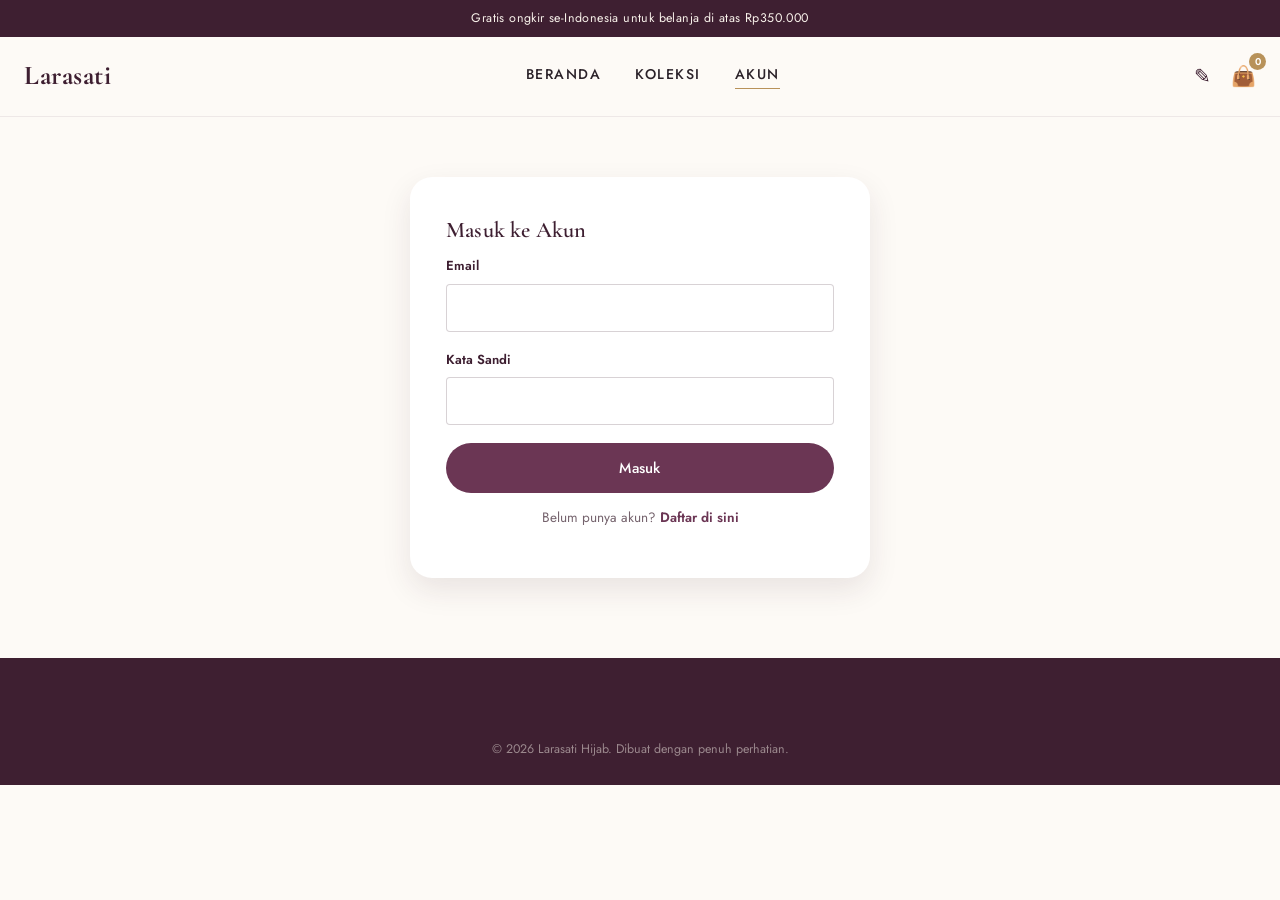
<file: account.html>
<!DOCTYPE html>
<html lang="id">
<head>
<meta charset="UTF-8">
<meta name="viewport" content="width=device-width, initial-scale=1.0">
<title>Akun — Larasati</title>
<link rel="preconnect" href="https://fonts.googleapis.com">
<link href="https://fonts.googleapis.com/css2?family=Cormorant+Garamond:wght@500;600;700&family=Jost:wght@400;500;600;700&display=swap" rel="stylesheet">
<link rel="stylesheet" href="css/style.css">
</head>
<body>

<div class="announce-bar" data-announcement></div>

<header class="site-header">
  <div class="row">
    <a href="index.html" class="brand" data-brand-name>Larasati</a>
    <nav class="main-nav">
      <a href="index.html">Beranda</a>
      <a href="shop.html">Koleksi</a>
      <a href="account.html" class="active">Akun</a>
    </nav>
    <div class="header-icons">
      <a href="account.html" class="icon-link">&#9998;&#65039;</a>
      <a href="cart.html" class="icon-link"><span>&#128092;</span><span class="cart-badge" data-cart-count>0</span></a>
    </div>
  </div>
</header>

<section style="padding-top:60px">
  <div class="container" id="account-wrap"></div>
</section>

<footer class="site-footer">
  <div class="container footer-bottom" style="margin-top:0;border-top:none">&copy; 2026 Larasati Hijab. Dibuat dengan penuh perhatian.</div>
</footer>

<script src="js/app.js"></script>
<script>
  function statusTagClass(status) {
    return { "Diproses": "tag-processing", "Dikirim": "tag-shipped", "Selesai": "tag-done", "Dibatalkan": "tag-cancel" }[status] || "tag-processing";
  }

  function renderLoggedIn(user) {
    const orders = Store.getOrders().filter(o => o.userId === user.id);
    qs("#account-wrap").innerHTML = `
      <div class="section-head" style="text-align:left;margin:0 0 30px;max-width:none">
        <h2>Halo, ${user.name}</h2>
        <p>${user.email} · Bergabung ${new Date(user.joined).toLocaleDateString("id-ID")}</p>
      </div>
      <div class="panel">
        <div class="panel-head"><h3>Riwayat Pesanan</h3><button class="btn btn-ghost btn-sm" id="logout-btn">Keluar</button></div>
        ${orders.length ? `
          <table>
            <thead><tr><th>No. Pesanan</th><th>Tanggal</th><th>Item</th><th>Total</th><th>Status</th></tr></thead>
            <tbody>
              ${orders.map(o => `
                <tr>
                  <td>${o.id}</td>
                  <td>${new Date(o.date).toLocaleDateString("id-ID")}</td>
                  <td>${o.items.reduce((s, i) => s + i.qty, 0)} item</td>
                  <td>${formatIDR(o.total + (o.shipping||0))}</td>
                  <td><span class="tag ${statusTagClass(o.status)}">${o.status}</span></td>
                </tr>`).join("")}
            </tbody>
          </table>
        ` : `<div class="empty-state"><div class="emoji">📦</div><p>Belum ada pesanan.</p><a href="shop.html" class="btn btn-primary">Mulai Belanja</a></div>`}
      </div>`;
    qs("#logout-btn").onclick = () => { Store.logoutUser(); render(); };
  }

  function renderAuthForms() {
    qs("#account-wrap").innerHTML = `
      <div class="form-card" id="login-card">
        <h3>Masuk ke Akun</h3>
        <form id="login-form">
          <div class="field"><label>Email</label><input required type="email" id="l-email"></div>
          <div class="field"><label>Kata Sandi</label><input required type="password" id="l-pass"></div>
          <p id="login-error" style="color:var(--danger);font-size:.82rem;display:none"></p>
          <button class="btn btn-primary btn-block">Masuk</button>
        </form>
        <p class="form-note">Belum punya akun? <a href="#" id="show-register" style="color:var(--plum-700);font-weight:600">Daftar di sini</a></p>
      </div>
      <div class="form-card" id="register-card" style="display:none">
        <h3>Buat Akun Baru</h3>
        <form id="register-form">
          <div class="field"><label>Nama Lengkap</label><input required id="r-name"></div>
          <div class="field"><label>Email</label><input required type="email" id="r-email"></div>
          <div class="field"><label>Kata Sandi</label><input required type="password" id="r-pass" minlength="4"></div>
          <p id="register-error" style="color:var(--danger);font-size:.82rem;display:none"></p>
          <button class="btn btn-primary btn-block">Daftar</button>
        </form>
        <p class="form-note">Sudah punya akun? <a href="#" id="show-login" style="color:var(--plum-700);font-weight:600">Masuk di sini</a></p>
      </div>`;

    qs("#show-register").onclick = (e) => { e.preventDefault(); qs("#login-card").style.display = "none"; qs("#register-card").style.display = "block"; };
    qs("#show-login").onclick = (e) => { e.preventDefault(); qs("#register-card").style.display = "none"; qs("#login-card").style.display = "block"; };

    qs("#login-form").onsubmit = (e) => {
      e.preventDefault();
      const res = Store.loginUser(qs("#l-email").value, qs("#l-pass").value);
      if (!res.ok) { qs("#login-error").textContent = res.msg; qs("#login-error").style.display = "block"; return; }
      render();
    };
    qs("#register-form").onsubmit = (e) => {
      e.preventDefault();
      const res = Store.registerUser(qs("#r-name").value, qs("#r-email").value, qs("#r-pass").value);
      if (!res.ok) { qs("#register-error").textContent = res.msg; qs("#register-error").style.display = "block"; return; }
      Store.loginUser(qs("#r-email").value, qs("#r-pass").value);
      render();
    };
  }

  function render() {
    const user = Store.currentUser();
    if (user) renderLoggedIn(user); else renderAuthForms();
  }
  document.addEventListener("DOMContentLoaded", render);
</script>
</body>
</html>
</file>
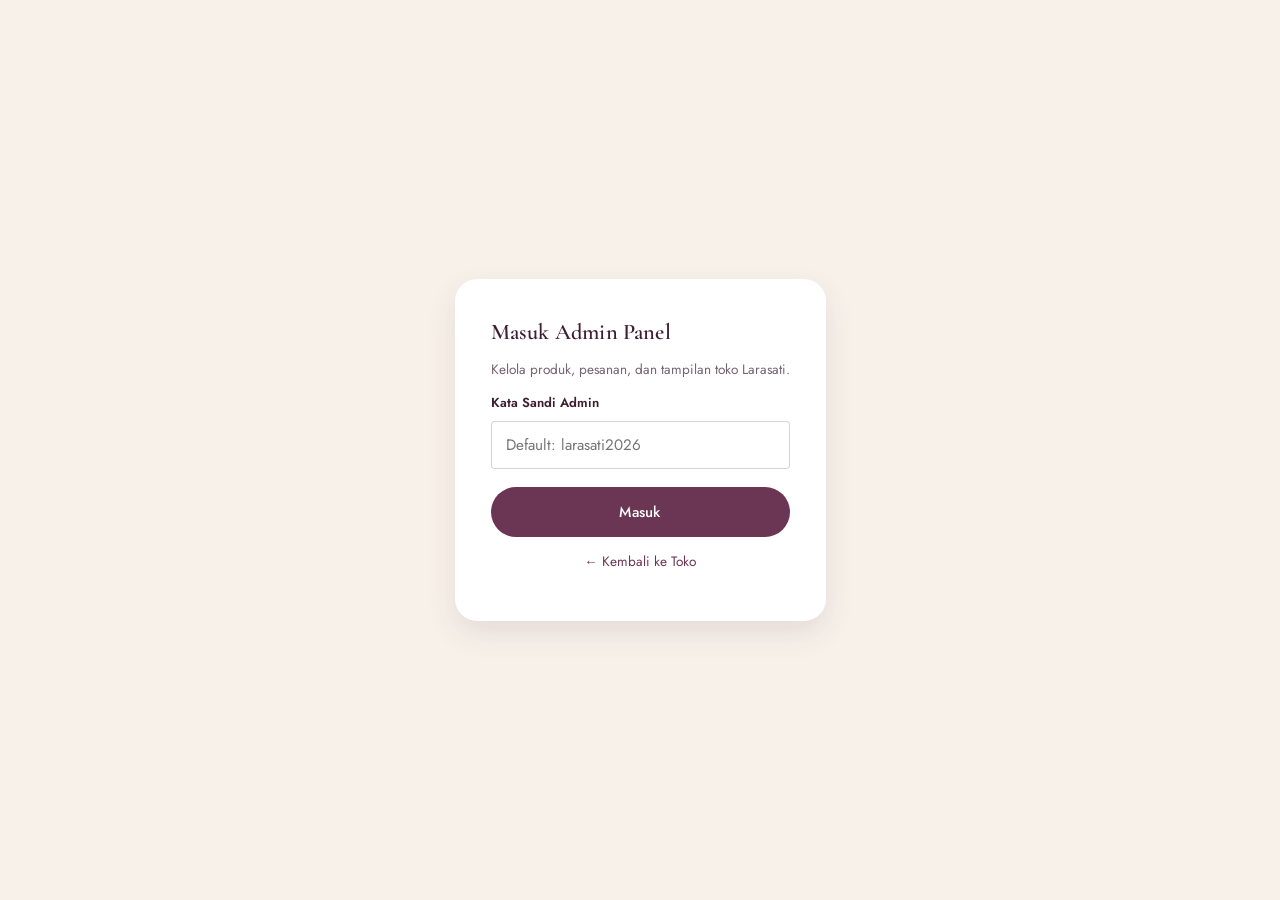
<file: admin.html>
<!DOCTYPE html>
<html lang="id">
<head>
<meta charset="UTF-8">
<meta name="viewport" content="width=device-width, initial-scale=1.0">
<title>Admin Panel — Larasati</title>
<link rel="preconnect" href="https://fonts.googleapis.com">
<link href="https://fonts.googleapis.com/css2?family=Cormorant+Garamond:wght@500;600;700&family=Jost:wght@400;500;600;700&display=swap" rel="stylesheet">
<link rel="stylesheet" href="css/style.css">
</head>
<body>

<!-- LOGIN GATE -->
<div class="admin-login-wrap" id="admin-login-wrap">
  <div class="form-card">
    <h3>Masuk Admin Panel</h3>
    <p style="font-size:.85rem">Kelola produk, pesanan, dan tampilan toko Larasati.</p>
    <form id="admin-login-form">
      <div class="field"><label>Kata Sandi Admin</label><input required type="password" id="admin-pass" placeholder="Default: larasati2026"></div>
      <p id="admin-login-error" style="color:var(--danger);font-size:.82rem;display:none">Kata sandi salah.</p>
      <button class="btn btn-primary btn-block">Masuk</button>
    </form>
    <p class="form-note"><a href="index.html" style="color:var(--plum-700)">&larr; Kembali ke Toko</a></p>
  </div>
</div>

<!-- ADMIN SHELL -->
<div class="admin-shell" id="admin-shell" style="display:none">
  <aside class="admin-sidebar">
    <div class="brand" data-brand-name>Larasati</div>
    <a href="#" data-view="dashboard" class="nav-item active">📊 Dashboard</a>
    <a href="#" data-view="products" class="nav-item">🧕 Produk</a>
    <a href="#" data-view="orders" class="nav-item">📦 Pesanan</a>
    <a href="#" data-view="customers" class="nav-item">👥 Pelanggan</a>
    <a href="#" data-view="settings" class="nav-item">🎨 Tampilan Toko</a>
    <a href="index.html" class="nav-item">🏠 Lihat Toko</a>
    <a href="#" class="logout-link" id="admin-logout">🚪 Keluar</a>
  </aside>

  <main class="admin-main">

    <!-- DASHBOARD -->
    <div class="admin-view" id="view-dashboard">
      <div class="admin-topbar"><h1>Dashboard</h1></div>
      <div class="stat-grid">
        <div class="stat-card"><div class="label">Total Produk</div><div class="value" id="stat-products">0</div></div>
        <div class="stat-card"><div class="label">Total Pesanan</div><div class="value" id="stat-orders">0</div></div>
        <div class="stat-card"><div class="label">Pendapatan</div><div class="value" id="stat-revenue" style="font-size:1.4rem">Rp0</div></div>
        <div class="stat-card"><div class="label">Pelanggan Terdaftar</div><div class="value" id="stat-customers">0</div></div>
      </div>
      <div class="panel">
        <div class="panel-head"><h3>Pesanan Terbaru</h3></div>
        <table><thead><tr><th>No. Pesanan</th><th>Pelanggan</th><th>Total</th><th>Status</th></tr></thead>
        <tbody id="recent-orders-body"></tbody></table>
      </div>
    </div>

    <!-- PRODUCTS -->
    <div class="admin-view" id="view-products" style="display:none">
      <div class="admin-topbar"><h1>Produk</h1><button class="btn btn-primary" id="btn-add-product">+ Tambah Produk</button></div>
      <div class="panel">
        <table><thead><tr><th>Foto</th><th>Nama</th><th>Kategori</th><th>Harga</th><th>Stok</th><th>Aksi</th></tr></thead>
        <tbody id="products-body"></tbody></table>
      </div>
    </div>

    <!-- ORDERS -->
    <div class="admin-view" id="view-orders" style="display:none">
      <div class="admin-topbar"><h1>Pesanan</h1></div>
      <div class="panel">
        <table><thead><tr><th>No. Pesanan</th><th>Tanggal</th><th>Pelanggan</th><th>Total</th><th>Status</th></tr></thead>
        <tbody id="orders-body"></tbody></table>
      </div>
    </div>

    <!-- CUSTOMERS -->
    <div class="admin-view" id="view-customers" style="display:none">
      <div class="admin-topbar"><h1>Pelanggan</h1></div>
      <div class="panel">
        <table><thead><tr><th>Nama</th><th>Email</th><th>Bergabung</th><th>Jumlah Pesanan</th></tr></thead>
        <tbody id="customers-body"></tbody></table>
      </div>
    </div>

    <!-- SETTINGS -->
    <div class="admin-view" id="view-settings" style="display:none">
      <div class="admin-topbar"><h1>Tampilan Toko</h1></div>
      <form id="settings-form">
        <div class="panel">
          <h3>Identitas Brand</h3>
          <div class="field-row">
            <div class="field"><label>Nama Brand</label><input id="s-brand"></div>
            <div class="field"><label>Teks Pengumuman (bar atas)</label><input id="s-announcement"></div>
          </div>
        </div>
        <div class="panel">
          <h3>Hero (Beranda)</h3>
          <div class="field"><label>Judul Hero</label><input id="s-heroTitle"></div>
          <div class="field"><label>Subjudul Hero</label><textarea id="s-heroSubtitle" rows="2"></textarea></div>
          <div class="field-row">
            <div class="field"><label>Teks Tombol</label><input id="s-heroButtonText"></div>
            <div class="field"><label>URL Gambar Hero</label><input id="s-heroImage"></div>
          </div>
          <img id="hero-preview" class="upload-preview" style="aspect-ratio:16/7">
        </div>
        <div class="panel">
          <h3>Bagian Tentang Kami</h3>
          <div class="field"><label>Judul</label><input id="s-aboutTitle"></div>
          <div class="field"><label>Teks</label><textarea id="s-aboutText" rows="3"></textarea></div>
        </div>
        <div class="panel">
          <h3>Keamanan</h3>
          <div class="field"><label>Ganti Kata Sandi Admin</label><input id="s-adminPassword"></div>
        </div>
        <button class="btn btn-primary">Simpan Perubahan</button>
      </form>
    </div>

  </main>
</div>

<!-- PRODUCT MODAL -->
<div class="modal-backdrop" id="product-modal">
  <div class="modal-box">
    <div class="panel-head">
      <h3 id="modal-title">Tambah Produk</h3>
      <button class="close-x" id="modal-close">&times;</button>
    </div>
    <form id="product-form">
      <input type="hidden" id="p-id">
      <label class="file-input-label">Pilih Foto Produk<input type="file" id="p-image-file" accept="image/*"></label>
      <img id="p-image-preview" class="upload-preview">
      <div class="field"><label>Nama Produk</label><input required id="p-name"></div>
      <div class="field-row">
        <div class="field"><label>Kategori</label><input required id="p-category" placeholder="Hijab, Gamis, Outer..."></div>
        <div class="field"><label>Harga (Rp)</label><input required type="number" id="p-price" min="0"></div>
      </div>
      <div class="field"><label>Stok</label><input required type="number" id="p-stock" min="0"></div>
      <div class="field"><label>Deskripsi</label><textarea id="p-desc" rows="3"></textarea></div>
      <button class="btn btn-primary btn-block">Simpan Produk</button>
    </form>
  </div>
</div>

<script src="js/app.js"></script>
<script>
  /* ---------------- auth gate ---------------- */
  function checkAuth() {
    if (Store.isAdmin()) {
      qs("#admin-login-wrap").style.display = "none";
      qs("#admin-shell").style.display = "flex";
      initAdmin();
    } else {
      qs("#admin-login-wrap").style.display = "flex";
      qs("#admin-shell").style.display = "none";
    }
  }
  qs("#admin-login-form").addEventListener("submit", (e) => {
    e.preventDefault();
    if (Store.loginAdmin(qs("#admin-pass").value)) checkAuth();
    else qs("#admin-login-error").style.display = "block";
  });
  qs("#admin-logout").addEventListener("click", (e) => { e.preventDefault(); Store.logoutAdmin(); checkAuth(); });

  /* ---------------- navigation ---------------- */
  function switchView(view) {
    qsa(".admin-view").forEach(v => v.style.display = "none");
    qs("#view-" + view).style.display = "block";
    qsa(".nav-item[data-view]").forEach(a => a.classList.toggle("active", a.dataset.view === view));
    if (view === "dashboard") renderDashboard();
    if (view === "products") renderProducts();
    if (view === "orders") renderOrders();
    if (view === "customers") renderCustomers();
    if (view === "settings") renderSettings();
  }
  qsa(".nav-item[data-view]").forEach(a => a.addEventListener("click", (e) => { e.preventDefault(); switchView(a.dataset.view); }));

  function initAdmin() { switchView("dashboard"); }

  /* ---------------- dashboard ---------------- */
  function statusTagClass(status) {
    return { "Diproses": "tag-processing", "Dikirim": "tag-shipped", "Selesai": "tag-done", "Dibatalkan": "tag-cancel" }[status] || "tag-processing";
  }
  function renderDashboard() {
    const products = Store.getProducts(), orders = Store.getOrders(), users = Store.getUsers();
    qs("#stat-products").textContent = products.length;
    qs("#stat-orders").textContent = orders.length;
    qs("#stat-revenue").textContent = formatIDR(orders.reduce((s, o) => s + o.total + (o.shipping || 0), 0));
    qs("#stat-customers").textContent = users.length;
    qs("#recent-orders-body").innerHTML = orders.slice(0, 5).map(o => `
      <tr><td>${o.id}</td><td>${o.customerName || "—"}</td><td>${formatIDR(o.total + (o.shipping||0))}</td>
      <td><span class="tag ${statusTagClass(o.status)}">${o.status}</span></td></tr>`).join("")
      || `<tr><td colspan="4" style="text-align:center;color:var(--charcoal-500)">Belum ada pesanan.</td></tr>`;
  }

  /* ---------------- products CRUD ---------------- */
  function renderProducts() {
    qs("#products-body").innerHTML = Store.getProducts().map(p => `
      <tr>
        <td><img class="thumb" src="${p.image}" alt=""></td>
        <td>${p.name}</td>
        <td>${p.category}</td>
        <td>${formatIDR(p.price)}</td>
        <td>${p.stock}</td>
        <td class="table-actions">
          <button onclick="openProductModal('${p.id}')" title="Edit">✏️</button>
          <button class="del" onclick="removeProduct('${p.id}')" title="Hapus">🗑️</button>
        </td>
      </tr>`).join("") || `<tr><td colspan="6" style="text-align:center;color:var(--charcoal-500)">Belum ada produk.</td></tr>`;
  }
  function removeProduct(id) {
    if (confirm("Hapus produk ini?")) { Store.deleteProduct(id); renderProducts(); renderDashboard(); }
  }
  let currentImageData = "";
  function openProductModal(id) {
    const p = id ? Store.getProduct(id) : null;
    qs("#modal-title").textContent = p ? "Edit Produk" : "Tambah Produk";
    qs("#p-id").value = p ? p.id : "";
    qs("#p-name").value = p ? p.name : "";
    qs("#p-category").value = p ? p.category : "";
    qs("#p-price").value = p ? p.price : "";
    qs("#p-stock").value = p ? p.stock : "";
    qs("#p-desc").value = p ? p.desc : "";
    currentImageData = p ? p.image : "";
    qs("#p-image-preview").src = currentImageData || "https://images.unsplash.com/photo-1611162458324-aeeb2f3c5c8f?q=80&w=400&auto=format&fit=crop";
    qs("#product-modal").classList.add("open");
  }
  qs("#btn-add-product").addEventListener("click", () => openProductModal(null));
  qs("#modal-close").addEventListener("click", () => qs("#product-modal").classList.remove("open"));
  qs("#product-modal").addEventListener("click", (e) => { if (e.target.id === "product-modal") qs("#product-modal").classList.remove("open"); });

  qs("#p-image-file").addEventListener("change", (e) => {
    const file = e.target.files[0];
    if (!file) return;
    const reader = new FileReader();
    reader.onload = () => { currentImageData = reader.result; qs("#p-image-preview").src = currentImageData; };
    reader.readAsDataURL(file);
  });

  qs("#product-form").addEventListener("submit", (e) => {
    e.preventDefault();
    const id = qs("#p-id").value || "p" + Date.now();
    Store.upsertProduct({
      id,
      name: qs("#p-name").value,
      category: qs("#p-category").value,
      price: Number(qs("#p-price").value),
      stock: Number(qs("#p-stock").value),
      desc: qs("#p-desc").value,
      image: currentImageData || "https://images.unsplash.com/photo-1611162458324-aeeb2f3c5c8f?q=80&w=400&auto=format&fit=crop",
    });
    qs("#product-modal").classList.remove("open");
    renderProducts(); renderDashboard();
  });

  /* ---------------- orders ---------------- */
  function renderOrders() {
    qs("#orders-body").innerHTML = Store.getOrders().map(o => `
      <tr>
        <td>${o.id}</td>
        <td>${new Date(o.date).toLocaleDateString("id-ID")}</td>
        <td>${o.customerName || "—"}</td>
        <td>${formatIDR(o.total + (o.shipping||0))}</td>
        <td>
          <select onchange="changeOrderStatus('${o.id}', this.value)">
            ${["Diproses","Dikirim","Selesai","Dibatalkan"].map(s => `<option ${s===o.status?"selected":""}>${s}</option>`).join("")}
          </select>
        </td>
      </tr>`).join("") || `<tr><td colspan="5" style="text-align:center;color:var(--charcoal-500)">Belum ada pesanan.</td></tr>`;
  }
  function changeOrderStatus(id, status) { Store.updateOrderStatus(id, status); renderDashboard(); }

  /* ---------------- customers ---------------- */
  function renderCustomers() {
    const orders = Store.getOrders();
    qs("#customers-body").innerHTML = Store.getUsers().map(u => `
      <tr><td>${u.name}</td><td>${u.email}</td><td>${new Date(u.joined).toLocaleDateString("id-ID")}</td>
      <td>${orders.filter(o => o.userId === u.id).length}</td></tr>`).join("")
      || `<tr><td colspan="4" style="text-align:center;color:var(--charcoal-500)">Belum ada pelanggan terdaftar.</td></tr>`;
  }

  /* ---------------- settings ---------------- */
  function renderSettings() {
    const s = Store.getSettings();
    qs("#s-brand").value = s.brand;
    qs("#s-announcement").value = s.announcement;
    qs("#s-heroTitle").value = s.heroTitle;
    qs("#s-heroSubtitle").value = s.heroSubtitle;
    qs("#s-heroButtonText").value = s.heroButtonText;
    qs("#s-heroImage").value = s.heroImage;
    qs("#hero-preview").src = s.heroImage;
    qs("#s-aboutTitle").value = s.aboutTitle;
    qs("#s-aboutText").value = s.aboutText;
    qs("#s-adminPassword").value = s.adminPassword;
  }
  qs("#s-heroImage").addEventListener("input", (e) => qs("#hero-preview").src = e.target.value);
  qs("#settings-form").addEventListener("submit", (e) => {
    e.preventDefault();
    Store.saveSettings({
      brand: qs("#s-brand").value,
      announcement: qs("#s-announcement").value,
      heroTitle: qs("#s-heroTitle").value,
      heroSubtitle: qs("#s-heroSubtitle").value,
      heroButtonText: qs("#s-heroButtonText").value,
      heroImage: qs("#s-heroImage").value,
      aboutTitle: qs("#s-aboutTitle").value,
      aboutText: qs("#s-aboutText").value,
      adminPassword: qs("#s-adminPassword").value,
    });
    applyBrandChrome();
    alert("Perubahan tampilan toko berhasil disimpan.");
  });

  document.addEventListener("DOMContentLoaded", checkAuth);
</script>
</body>
</html>
</file>
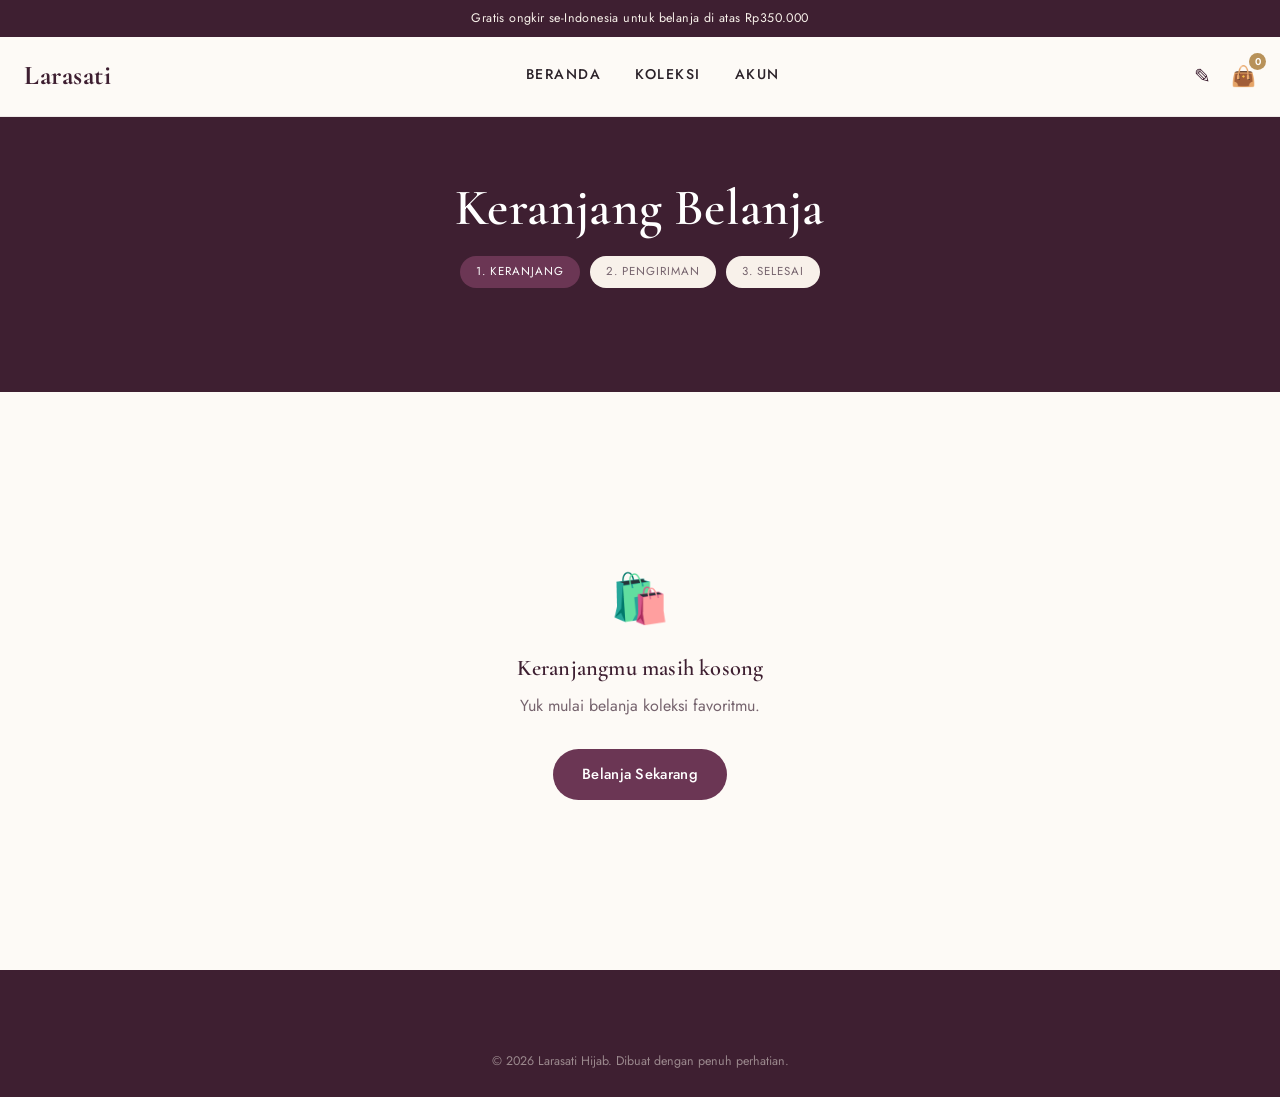
<file: cart.html>
<!DOCTYPE html>
<html lang="id">
<head>
<meta charset="UTF-8">
<meta name="viewport" content="width=device-width, initial-scale=1.0">
<title>Keranjang — Larasati</title>
<link rel="preconnect" href="https://fonts.googleapis.com">
<link href="https://fonts.googleapis.com/css2?family=Cormorant+Garamond:wght@500;600;700&family=Jost:wght@400;500;600;700&display=swap" rel="stylesheet">
<link rel="stylesheet" href="css/style.css">
</head>
<body>

<div class="announce-bar" data-announcement></div>

<header class="site-header">
  <div class="row">
    <a href="index.html" class="brand" data-brand-name>Larasati</a>
    <nav class="main-nav">
      <a href="index.html">Beranda</a>
      <a href="shop.html">Koleksi</a>
      <a href="account.html">Akun</a>
    </nav>
    <div class="header-icons">
      <a href="account.html" class="icon-link">&#9998;&#65039;</a>
      <a href="cart.html" class="icon-link"><span>&#128092;</span><span class="cart-badge" data-cart-count>0</span></a>
    </div>
  </div>
</header>

<div class="page-hero">
  <h1 id="page-title">Keranjang Belanja</h1>
  <div class="step-track" style="margin-top:18px">
    <span id="step1" class="active">1. Keranjang</span>
    <span id="step2">2. Pengiriman</span>
    <span id="step3">3. Selesai</span>
  </div>
</div>

<section>
  <div class="container">

    <!-- STEP 1: CART -->
    <div id="view-cart">
      <div class="cart-layout">
        <div>
          <div id="cart-lines"></div>
        </div>
        <div class="summary-card">
          <h3>Ringkasan Pesanan</h3>
          <div class="summary-row"><span>Subtotal</span><span id="sum-subtotal">Rp0</span></div>
          <div class="summary-row"><span>Ongkos Kirim</span><span id="sum-ship">Rp0</span></div>
          <div class="summary-row total"><span>Total</span><span id="sum-total">Rp0</span></div>
          <button class="btn btn-primary btn-block" id="to-checkout" style="margin-top:10px">Lanjut ke Pengiriman</button>
          <a href="shop.html" class="btn btn-ghost btn-block" style="margin-top:10px">Lanjut Belanja</a>
        </div>
      </div>
      <div class="empty-state" id="cart-empty" style="display:none">
        <div class="emoji">🛍️</div>
        <h3>Keranjangmu masih kosong</h3>
        <p>Yuk mulai belanja koleksi favoritmu.</p>
        <a href="shop.html" class="btn btn-primary" style="margin-top:14px">Belanja Sekarang</a>
      </div>
    </div>

    <!-- STEP 2: CHECKOUT FORM -->
    <div id="view-checkout" style="display:none">
      <div class="cart-layout">
        <form class="form-card" style="margin:0" id="checkout-form">
          <h3>Data Pengiriman</h3>
          <div class="field"><label>Nama Penerima</label><input required id="c-name" placeholder="Nama lengkap"></div>
          <div class="field"><label>Nomor WhatsApp</label><input required id="c-phone" placeholder="08xxxxxxxxxx"></div>
          <div class="field"><label>Alamat Lengkap</label><textarea required id="c-address" rows="3" placeholder="Jalan, nomor rumah, RT/RW"></textarea></div>
          <div class="field-row">
            <div class="field"><label>Kota</label><input required id="c-city" placeholder="Kota"></div>
            <div class="field"><label>Kode Pos</label><input required id="c-zip" placeholder="40123"></div>
          </div>
          <div class="field">
            <label>Metode Pembayaran</label>
            <select id="c-payment">
              <option>Transfer Bank</option>
              <option>QRIS</option>
              <option>COD (Bayar di Tempat)</option>
            </select>
          </div>
          <button class="btn btn-primary btn-block" type="submit">Buat Pesanan</button>
        </form>
        <div class="summary-card">
          <h3>Ringkasan Pesanan</h3>
          <div id="checkout-summary-lines" style="font-size:.86rem;margin-bottom:12px"></div>
          <div class="summary-row total"><span>Total</span><span id="checkout-total">Rp0</span></div>
        </div>
      </div>
    </div>

    <!-- STEP 3: CONFIRMATION -->
    <div id="view-done" style="display:none">
      <div class="empty-state">
        <div class="emoji">🎉</div>
        <h3>Pesanan Berhasil Dibuat!</h3>
        <p id="order-id-text"></p>
        <p>Terima kasih sudah berbelanja di Larasati. Kami akan menghubungimu via WhatsApp untuk konfirmasi.</p>
        <a href="account.html" class="btn btn-primary" style="margin-top:10px">Lihat Riwayat Pesanan</a>
        <a href="shop.html" class="btn btn-ghost" style="margin-top:10px">Belanja Lagi</a>
      </div>
    </div>

  </div>
</section>

<footer class="site-footer">
  <div class="container footer-bottom" style="margin-top:0;border-top:none">&copy; 2026 Larasati Hijab. Dibuat dengan penuh perhatian.</div>
</footer>

<script src="js/app.js"></script>
<script>
  const SHIP_COST = 20000;

  function renderCart() {
    const cart = Store.getCart();
    const products = Store.getProducts();
    const lines = cart.map(l => ({ ...l, product: products.find(p => p.id === l.productId) })).filter(l => l.product);

    qs("#cart-lines").parentElement.parentElement.style.display = lines.length ? "grid" : "none";
    qs("#cart-empty").style.display = lines.length ? "none" : "block";

    qs("#cart-lines").innerHTML = lines.map(l => `
      <div class="cart-line">
        <img src="${l.product.image}" alt="${l.product.name}">
        <div class="cart-line-info">
          <strong>${l.product.name}</strong>
          <div style="font-size:.85rem;color:var(--charcoal-500)">${formatIDR(l.product.price)}</div>
          <div style="display:flex;align-items:center;gap:16px;margin-top:8px">
            <div class="qty-control">
              <button onclick="Store.updateCartQty('${l.productId}', ${l.qty - 1}); renderCart();">−</button>
              <span>${l.qty}</span>
              <button onclick="Store.updateCartQty('${l.productId}', ${l.qty + 1}); renderCart();">+</button>
            </div>
            <span class="remove-link" onclick="Store.removeFromCart('${l.productId}'); renderCart();">Hapus</span>
          </div>
        </div>
        <strong>${formatIDR(l.product.price * l.qty)}</strong>
      </div>`).join("");

    const subtotal = Store.cartTotal();
    const ship = lines.length ? SHIP_COST : 0;
    qs("#sum-subtotal").textContent = formatIDR(subtotal);
    qs("#sum-ship").textContent = formatIDR(ship);
    qs("#sum-total").textContent = formatIDR(subtotal + ship);
  }

  qs("#to-checkout").addEventListener("click", () => {
    if (!Store.getCart().length) return;
    qs("#view-cart").style.display = "none";
    qs("#view-checkout").style.display = "block";
    qs("#step1").classList.remove("active"); qs("#step2").classList.add("active");
    qs("#page-title").textContent = "Detail Pengiriman";

    const products = Store.getProducts();
    const lines = Store.getCart().map(l => ({ ...l, product: products.find(p => p.id === l.productId) }));
    qs("#checkout-summary-lines").innerHTML = lines.map(l =>
      `<div class="summary-row"><span>${l.product.name} x${l.qty}</span><span>${formatIDR(l.product.price * l.qty)}</span></div>`
    ).join("") + `<div class="summary-row"><span>Ongkos Kirim</span><span>${formatIDR(SHIP_COST)}</span></div>`;
    qs("#checkout-total").textContent = formatIDR(Store.cartTotal() + SHIP_COST);
  });

  qs("#checkout-form").addEventListener("submit", (e) => {
    e.preventDefault();
    const user = Store.currentUser();
    const order = Store.placeOrder({
      customerName: qs("#c-name").value,
      phone: qs("#c-phone").value,
      address: qs("#c-address").value,
      city: qs("#c-city").value,
      zip: qs("#c-zip").value,
      payment: qs("#c-payment").value,
      shipping: SHIP_COST,
      userId: user ? user.id : null,
    });
    qs("#view-checkout").style.display = "none";
    qs("#view-done").style.display = "block";
    qs("#step2").classList.remove("active"); qs("#step3").classList.add("active");
    qs("#page-title").textContent = "Pesanan Selesai";
    qs("#order-id-text").innerHTML = `Nomor pesanan kamu: <strong>${order.id}</strong>`;
    updateCartBadge();
  });

  document.addEventListener("DOMContentLoaded", renderCart);
</script>
</body>
</html>
</file>
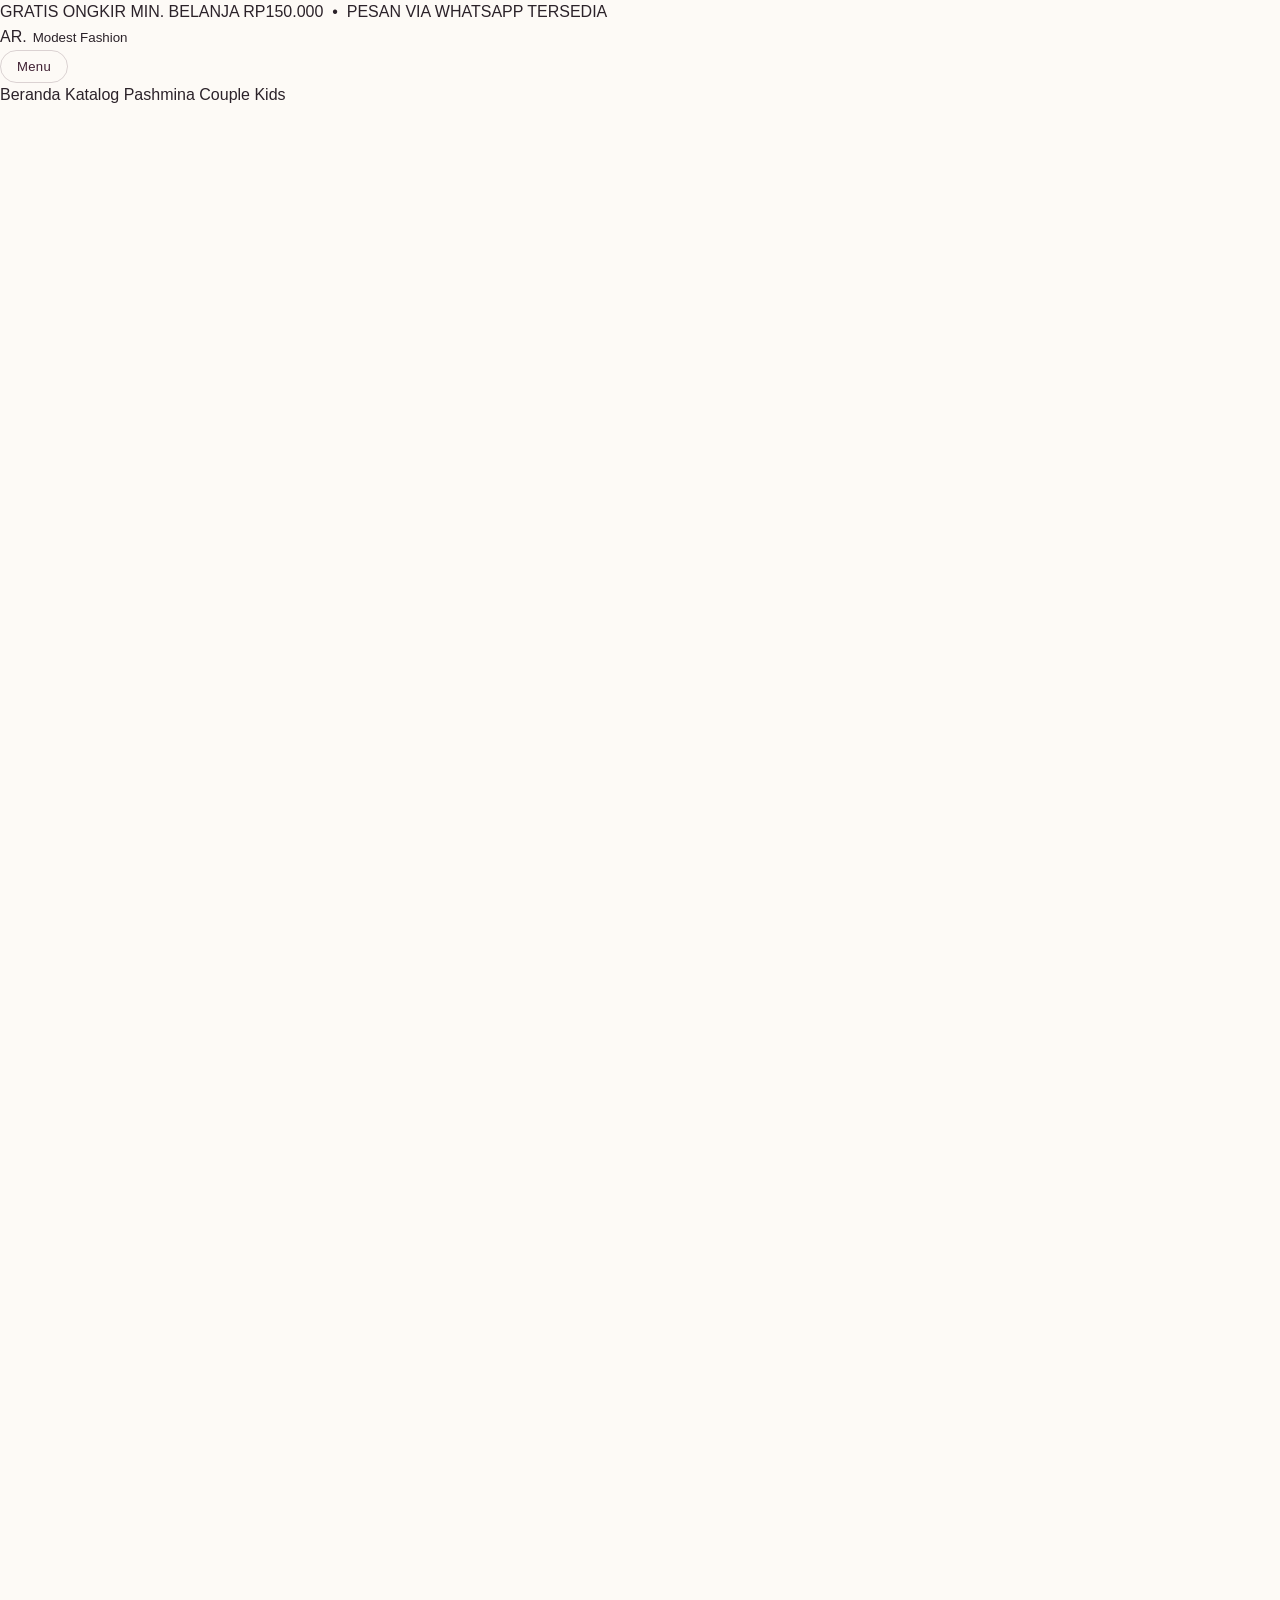
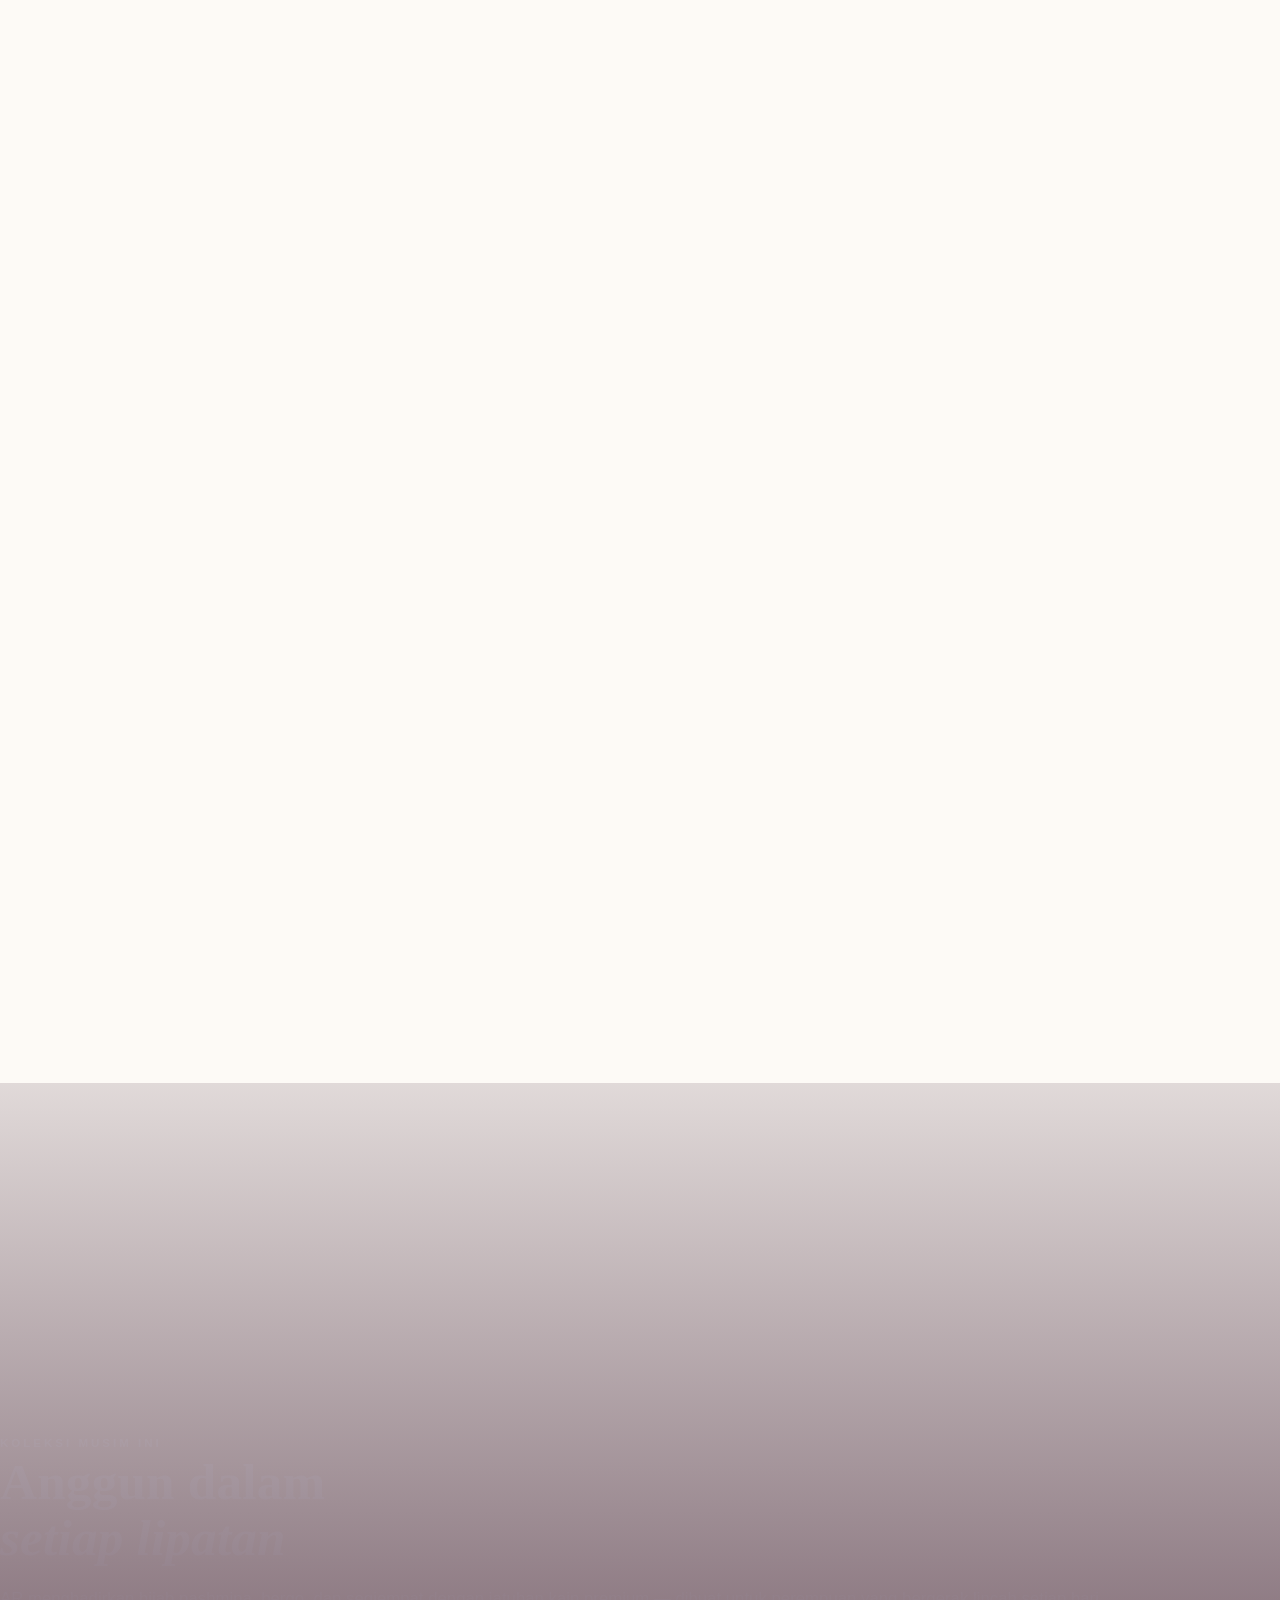
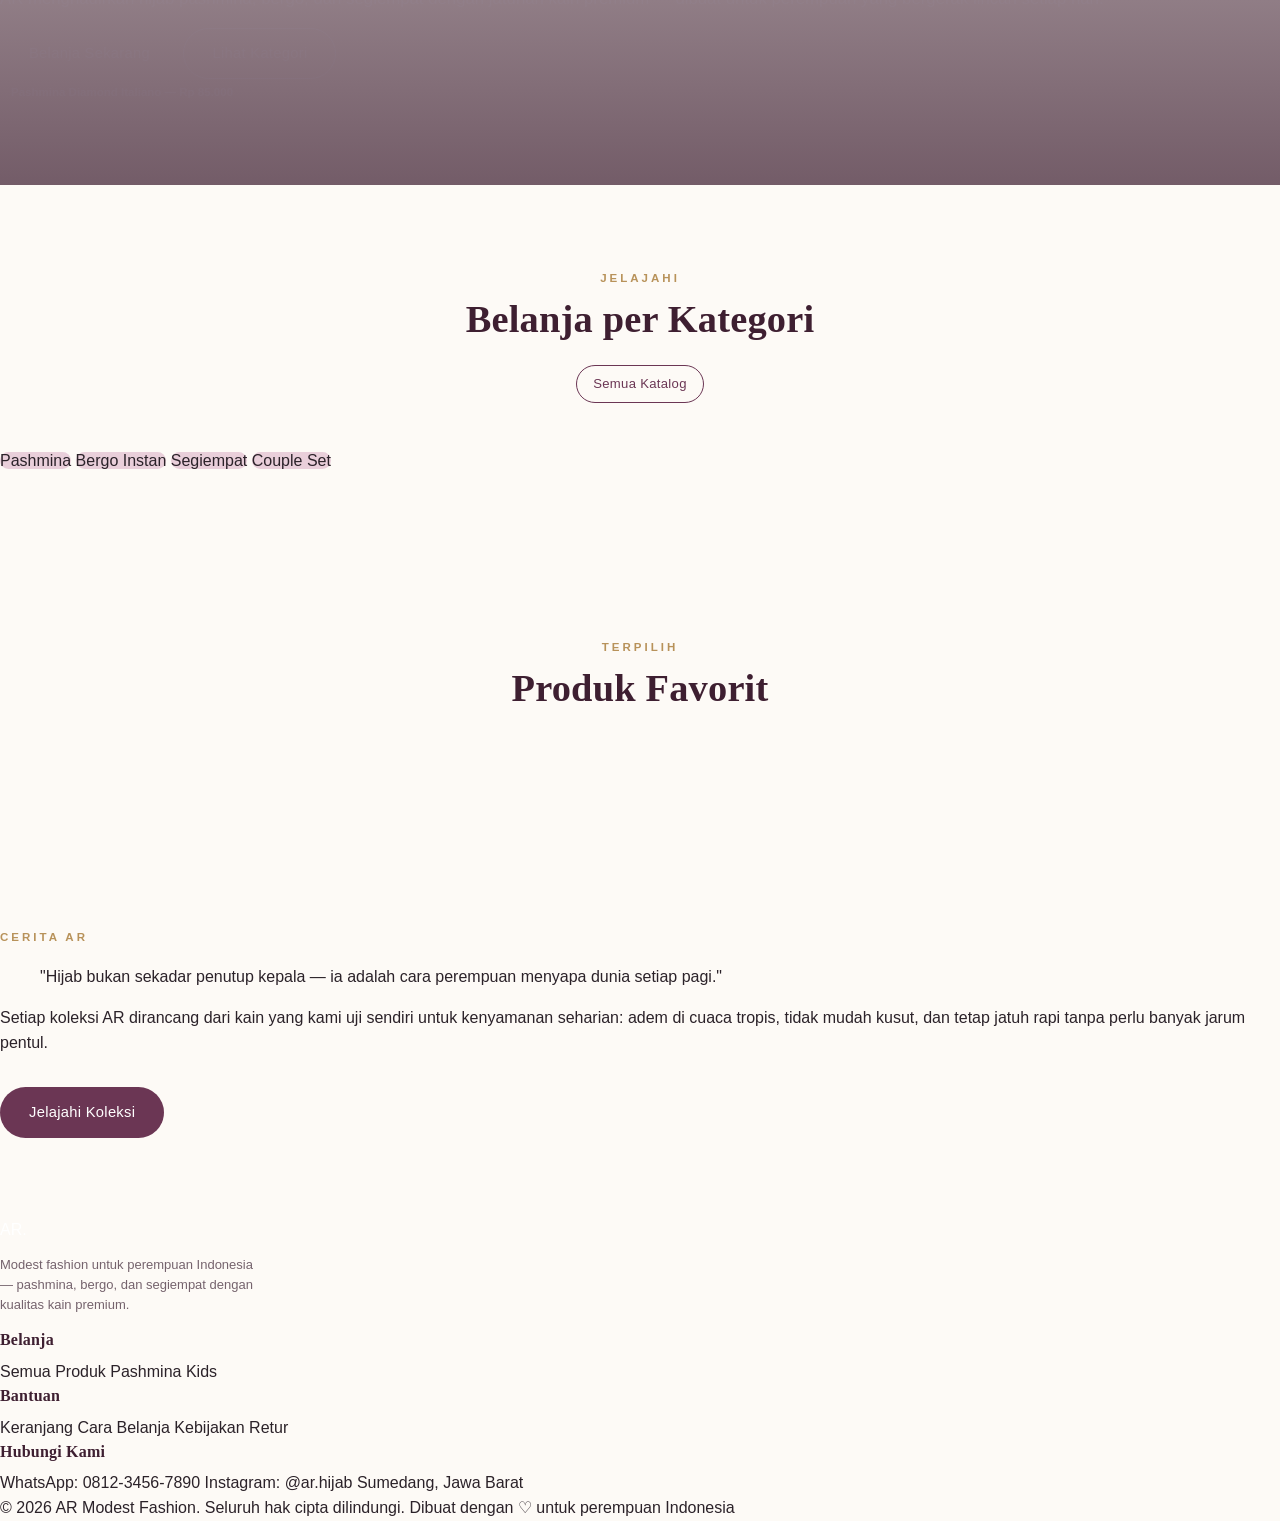
<file: index (1).html>
<!DOCTYPE html>
<html lang="id">
<head>
<meta charset="UTF-8">
<meta name="viewport" content="width=device-width, initial-scale=1.0">
<title>AR — Hijab & Modest Fashion</title>
<meta name="description" content="AR — koleksi hijab pashmina, bergo, dan segiempat premium untuk gaya modest yang effortless.">
<link rel="stylesheet" href="css/style.css">
</head>
<body>

<div class="topbar">GRATIS ONGKIR MIN. BELANJA RP150.000 &nbsp;•&nbsp; PESAN VIA WHATSAPP TERSEDIA</div>

<header class="site">
  <div class="nav">
    <div class="logo">AR<span class="mark">.</span><small style="margin-left:6px;">Modest Fashion</small></div>
    <button class="burger btn-ghost btn btn-sm">Menu</button>
    <nav class="nav-links">
      <a href="index.html" class="active">Beranda</a>
      <a href="catalog.html">Katalog</a>
      <a href="catalog.html?cat=Pashmina">Pashmina</a>
      <a href="catalog.html?cat=Couple">Couple</a>
      <a href="catalog.html?cat=Kids">Kids</a>
    </nav>
    <div class="nav-actions">
      <a href="cart.html" class="icon-btn" aria-label="Keranjang">
        <svg viewBox="0 0 24 24" fill="none" stroke-width="1.8" stroke-linecap="round" stroke-linejoin="round"><path d="M6 6h15l-1.5 9h-12z"/><path d="M6 6L4 2H2"/><circle cx="9" cy="20" r="1.5"/><circle cx="17" cy="20" r="1.5"/></svg>
        <span class="badge" data-cart-count style="display:none;">0</span>
      </a>
      <a href="admin.html" class="icon-btn" aria-label="Admin" title="Admin Panel">
        <svg viewBox="0 0 24 24" fill="none" stroke-width="1.8" stroke-linecap="round" stroke-linejoin="round"><circle cx="12" cy="8" r="4"/><path d="M4 21c0-4 3.5-7 8-7s8 3 8 7"/></svg>
      </a>
    </div>
  </div>
</header>

<section class="hero" style="padding-top:70px;">
  <div class="fold"></div>
  <div class="wrap">
    <div>
      <span class="eyebrow" style="color:var(--sand);">Koleksi Musim Ini</span>
      <h1>Anggun dalam<br><em>setiap lipatan</em></h1>
      <p class="lead">AR menghadirkan hijab pashmina, bergo, dan segiempat dengan jatuhan kain premium — dibuat untuk perempuan yang bergerak lincah setiap hari.</p>
      <div class="cta-row">
        <a href="catalog.html" class="btn btn-primary" style="background:var(--rose-deep);">Belanja Sekarang</a>
        <a href="#kategori" class="btn btn-outline" style="border-color:var(--sand);color:var(--sand);">Lihat Kategori</a>
      </div>
    </div>
    <div class="hero-visual">
      <span class="tag">Pashmina Diamond Italiano — Rp 85.000</span>
    </div>
  </div>
  <div class="wave">
    <svg viewBox="0 0 1440 70" preserveAspectRatio="none"><path fill="#FFFDF9" d="M0,40 C240,80 480,0 720,20 C960,40 1200,80 1440,30 L1440,70 L0,70 Z"/></svg>
  </div>
</section>

<section id="kategori">
  <div class="wrap">
    <div class="section-head">
      <div><span class="eyebrow">Jelajahi</span><h2>Belanja per Kategori</h2></div>
      <a href="catalog.html" class="btn btn-outline btn-sm">Semua Katalog</a>
    </div>
    <div class="cat-strip">
      <a href="catalog.html?cat=Pashmina" class="cat-card" style="--c:#5C7A96;">Pashmina</a>
      <a href="catalog.html?cat=Bergo" class="cat-card" style="--c:#B8654F;">Bergo Instan</a>
      <a href="catalog.html?cat=Segiempat" class="cat-card" style="--c:#A98552;">Segiempat</a>
      <a href="catalog.html?cat=Couple" class="cat-card" style="--c:#3F5A73;">Couple Set</a>
    </div>
  </div>
</section>

<section class="band">
  <div class="wrap">
    <div class="section-head">
      <div><span class="eyebrow">Terpilih</span><h2>Produk Favorit</h2></div>
    </div>
    <div class="grid" id="featuredGrid"></div>
  </div>
</section>

<section>
  <div class="wrap editorial">
    <div class="art"></div>
    <div>
      <span class="eyebrow">Cerita AR</span>
      <blockquote>"Hijab bukan sekadar penutup kepala — ia adalah cara perempuan menyapa dunia setiap pagi."</blockquote>
      <p style="color:var(--ink-soft);">Setiap koleksi AR dirancang dari kain yang kami uji sendiri untuk kenyamanan seharian: adem di cuaca tropis, tidak mudah kusut, dan tetap jatuh rapi tanpa perlu banyak jarum pentul.</p>
      <a href="catalog.html" class="btn btn-primary" style="margin-top:16px;">Jelajahi Koleksi</a>
    </div>
  </div>
</section>

<footer class="site">
  <div class="wrap">
    <div class="foot-grid">
      <div>
        <div class="logo" style="color:#fff;">AR<span class="mark">.</span></div>
        <p style="font-size:13px;margin-top:12px;max-width:260px;">Modest fashion untuk perempuan Indonesia — pashmina, bergo, dan segiempat dengan kualitas kain premium.</p>
      </div>
      <div><h4>Belanja</h4>
        <a href="catalog.html">Semua Produk</a>
        <a href="catalog.html?cat=Pashmina">Pashmina</a>
        <a href="catalog.html?cat=Kids">Kids</a>
      </div>
      <div><h4>Bantuan</h4>
        <a href="cart.html">Keranjang</a>
        <a href="#">Cara Belanja</a>
        <a href="#">Kebijakan Retur</a>
      </div>
      <div><h4>Hubungi Kami</h4>
        <a href="#">WhatsApp: 0812-3456-7890</a>
        <a href="#">Instagram: @ar.hijab</a>
        <a href="#">Sumedang, Jawa Barat</a>
      </div>
    </div>
    <div class="foot-bottom">
      <span>© 2026 AR Modest Fashion. Seluruh hak cipta dilindungi.</span>
      <span>Dibuat dengan ♡ untuk perempuan Indonesia</span>
    </div>
  </div>
</footer>

<script src="js/app.js"></script>
<script>
  AR.renderGrid('#featuredGrid', AR.getProducts().slice(0,4));
</script>
</body>
</html>
</file>
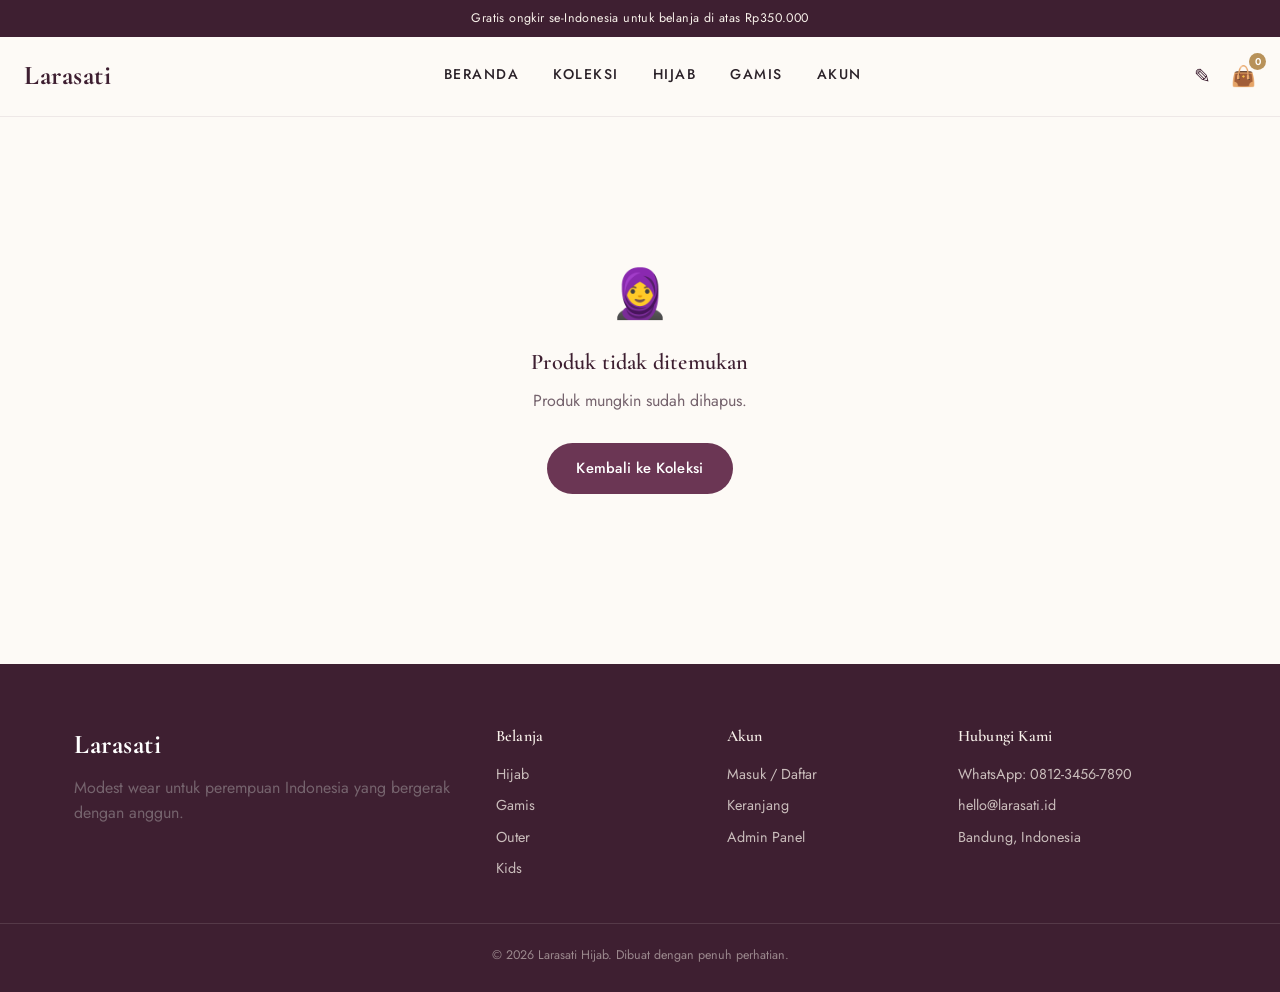
<file: product.html>
<!DOCTYPE html>
<html lang="id">
<head>
<meta charset="UTF-8">
<meta name="viewport" content="width=device-width, initial-scale=1.0">
<title>Produk — Larasati</title>
<link rel="preconnect" href="https://fonts.googleapis.com">
<link href="https://fonts.googleapis.com/css2?family=Cormorant+Garamond:wght@500;600;700&family=Jost:wght@400;500;600;700&display=swap" rel="stylesheet">
<link rel="stylesheet" href="css/style.css">
</head>
<body>

<div class="announce-bar" data-announcement></div>

<header class="site-header">
  <div class="row">
    <a href="index.html" class="brand" data-brand-name>Larasati</a>
    <nav class="main-nav">
      <a href="index.html">Beranda</a>
      <a href="shop.html">Koleksi</a>
      <a href="shop.html?cat=Hijab">Hijab</a>
      <a href="shop.html?cat=Gamis">Gamis</a>
      <a href="account.html">Akun</a>
    </nav>
    <div class="header-icons">
      <a href="account.html" class="icon-link" title="Akun">&#9998;&#65039;</a>
      <a href="cart.html" class="icon-link" title="Keranjang">
        &#128092;
        <span class="cart-badge" data-cart-count>0</span>
      </a>
      <button class="nav-toggle" aria-label="Menu">&#9776;</button>
    </div>
  </div>
</header>

<section style="padding-top:50px">
  <div class="container" id="product-wrap"></div>
</section>

<section style="background:var(--cream-100)" id="related-section">
  <div class="container">
    <div class="section-head">
      <span class="eyebrow">Lainnya</span>
      <h2>Mungkin Kamu Suka</h2>
    </div>
    <div class="product-grid" id="related-grid"></div>
  </div>
</section>

<footer class="site-footer">
  <div class="container footer-grid">
    <div><div class="brand" data-brand-name>Larasati</div><p>Modest wear untuk perempuan Indonesia yang bergerak dengan anggun.</p></div>
    <div><h4>Belanja</h4><ul><li><a href="shop.html?cat=Hijab">Hijab</a></li><li><a href="shop.html?cat=Gamis">Gamis</a></li><li><a href="shop.html?cat=Outer">Outer</a></li><li><a href="shop.html?cat=Kids">Kids</a></li></ul></div>
    <div><h4>Akun</h4><ul><li><a href="account.html">Masuk / Daftar</a></li><li><a href="cart.html">Keranjang</a></li><li><a href="admin.html">Admin Panel</a></li></ul></div>
    <div><h4>Hubungi Kami</h4><ul><li>WhatsApp: 0812-3456-7890</li><li>hello@larasati.id</li><li>Bandung, Indonesia</li></ul></div>
  </div>
  <div class="footer-bottom">&copy; 2026 Larasati Hijab. Dibuat dengan penuh perhatian.</div>
</footer>

<script src="js/app.js"></script>
<script>
  function showToast(msg) {
    let t = qs(".toast");
    if (!t) { t = document.createElement("div"); t.className = "toast"; document.body.appendChild(t); }
    t.textContent = msg; t.classList.add("show");
    clearTimeout(window._toastTimer);
    window._toastTimer = setTimeout(() => t.classList.remove("show"), 2200);
  }

  function render() {
    const id = new URLSearchParams(location.search).get("id");
    const p = Store.getProduct(id);
    const wrap = qs("#product-wrap");
    if (!p) {
      wrap.innerHTML = `<div class="empty-state"><div class="emoji">🧕</div><h3>Produk tidak ditemukan</h3><p>Produk mungkin sudah dihapus.</p><a href="shop.html" class="btn btn-primary" style="margin-top:14px">Kembali ke Koleksi</a></div>`;
      qs("#related-section").style.display = "none";
      return;
    }
    wrap.innerHTML = `
      <div class="about-split" style="align-items:flex-start">
        <img src="${p.image}" alt="${p.name}" style="border-radius:var(--radius-lg);box-shadow:var(--shadow-lift)">
        <div>
          <span class="eyebrow">${p.category}</span>
          <h1 style="margin-top:6px">${p.name}</h1>
          <div class="product-price" style="font-size:1.4rem;margin:10px 0">${formatIDR(p.price)}</div>
          <p>${p.desc}</p>
          <p style="font-size:.85rem">${p.stock > 0 ? "✅ " + p.stock + " stok tersedia" : "❌ Stok habis"}</p>
          <form id="add-form" style="display:flex;gap:14px;align-items:center;margin:22px 0">
            <div class="qty-control">
              <button type="button" id="qminus">−</button>
              <span id="qval">1</span>
              <button type="button" id="qplus">+</button>
            </div>
            <button class="btn btn-primary" ${p.stock <= 0 ? "disabled" : ""}>Tambah ke Keranjang</button>
          </form>
          <a href="cart.html" class="btn btn-outline">Lihat Keranjang</a>
        </div>
      </div>`;

    let qty = 1;
    qs("#qminus").onclick = () => { qty = Math.max(1, qty - 1); qs("#qval").textContent = qty; };
    qs("#qplus").onclick = () => { qty = Math.min(p.stock, qty + 1); qs("#qval").textContent = qty; };
    qs("#add-form").onsubmit = (e) => {
      e.preventDefault();
      Store.addToCart(p.id, qty);
      showToast(qty + " item ditambahkan ke keranjang");
    };

    const related = Store.getProducts().filter(x => x.category === p.category && x.id !== p.id).slice(0, 4);
    const relGrid = qs("#related-grid");
    if (!related.length) { qs("#related-section").style.display = "none"; }
    else {
      relGrid.innerHTML = related.map(r => `
        <div class="product-card">
          <a href="product.html?id=${r.id}" class="product-thumb"><img src="${r.image}" alt="${r.name}"></a>
          <div class="product-info">
            <a href="product.html?id=${r.id}"><h3>${r.name}</h3></a>
            <div class="product-price">${formatIDR(r.price)}</div>
          </div>
        </div>`).join("");
    }
  }
  document.addEventListener("DOMContentLoaded", render);
</script>
</body>
</html>
</file>
<file: css/style.css>
/* =========================================================================
   LARASATI HIJAB — design tokens & shared styles
   Palette: deep plum + dusty rose + warm gold on soft cream
   Type: Cormorant Garamond (display) + Jost (body/utility)
   Signature: draped-fabric scalloped divider between sections
   ========================================================================= */

:root {
  --plum-900: #3E1F31;
  --plum-700: #6B3654;
  --plum-500: #8B4A6E;
  --rose-400: #C98CA7;
  --rose-200: #E9CFDA;
  --gold-500: #B8925A;
  --gold-300: #DDBD8C;
  --cream-100: #F8F1EA;
  --cream-50: #FDFAF6;
  --charcoal-900: #2B2229;
  --charcoal-500: #75636D;
  --white: #ffffff;
  --success: #4C7C59;
  --danger: #B3413B;

  --font-display: "Cormorant Garamond", serif;
  --font-body: "Jost", sans-serif;

  --radius-sm: 4px;
  --radius-md: 10px;
  --radius-lg: 22px;
  --shadow-soft: 0 12px 30px rgba(62, 31, 49, 0.10);
  --shadow-lift: 0 20px 45px rgba(62, 31, 49, 0.18);
  --container: 1180px;
}

* { box-sizing: border-box; }
html { scroll-behavior: smooth; }
body {
  margin: 0;
  font-family: var(--font-body);
  background: var(--cream-50);
  color: var(--charcoal-900);
  line-height: 1.55;
  -webkit-font-smoothing: antialiased;
}
img { max-width: 100%; display: block; }
a { color: inherit; text-decoration: none; }
h1, h2, h3, h4 {
  font-family: var(--font-display);
  font-weight: 600;
  color: var(--plum-900);
  margin: 0 0 .4em;
  letter-spacing: .2px;
}
h1 { font-size: clamp(2.4rem, 4vw, 3.6rem); line-height: 1.08; }
h2 { font-size: clamp(1.8rem, 3vw, 2.5rem); }
h3 { font-size: 1.4rem; }
p { margin: 0 0 1em; color: var(--charcoal-500); }
.container { max-width: var(--container); margin: 0 auto; padding: 0 24px; }
.eyebrow {
  font-family: var(--font-body);
  text-transform: uppercase;
  letter-spacing: 3px;
  font-size: .72rem;
  color: var(--gold-500);
  font-weight: 600;
}
:focus-visible { outline: 2px solid var(--plum-700); outline-offset: 3px; }
@media (prefers-reduced-motion: reduce) {
  * { animation-duration: .01ms !important; transition-duration: .01ms !important; }
}

/* ------------------------------- buttons -------------------------------- */
.btn {
  display: inline-flex; align-items: center; justify-content: center; gap: 8px;
  font-family: var(--font-body); font-weight: 500; font-size: .92rem;
  padding: 13px 28px; border-radius: 999px; border: 1px solid transparent;
  cursor: pointer; transition: transform .18s ease, box-shadow .18s ease, background .18s ease;
  letter-spacing: .3px;
}
.btn-primary { background: var(--plum-700); color: var(--white); }
.btn-primary:hover { background: var(--plum-900); box-shadow: var(--shadow-soft); transform: translateY(-1px); }
.btn-gold { background: var(--gold-500); color: var(--white); }
.btn-gold:hover { background: #a17d49; transform: translateY(-1px); }
.btn-outline { background: transparent; border-color: var(--plum-700); color: var(--plum-700); }
.btn-outline:hover { background: var(--plum-700); color: var(--white); }
.btn-ghost { background: transparent; color: var(--plum-900); border-color: rgba(62,31,49,.18); }
.btn-ghost:hover { border-color: var(--plum-700); }
.btn-danger { background: var(--danger); color: var(--white); }
.btn-sm { padding: 8px 16px; font-size: .82rem; }
.btn-block { width: 100%; }
.btn:disabled { opacity: .5; cursor: not-allowed; transform: none; }

/* --------------------------- announcement bar ---------------------------- */
.announce-bar {
  background: var(--plum-900); color: var(--cream-100);
  text-align: center; font-size: .78rem; letter-spacing: .4px;
  padding: 9px 16px;
}

/* --------------------------------- header -------------------------------- */
.site-header {
  background: var(--cream-50);
  border-bottom: 1px solid rgba(62,31,49,.08);
  position: sticky; top: 0; z-index: 50;
}
.site-header .row {
  display: flex; align-items: center; justify-content: space-between;
  padding: 18px 24px;
}
.brand {
  font-family: var(--font-display); font-size: 1.7rem; font-weight: 700;
  color: var(--plum-900); letter-spacing: .5px;
}
.main-nav { display: flex; gap: 34px; }
.main-nav a {
  font-size: .88rem; text-transform: uppercase; letter-spacing: 1.5px;
  color: var(--charcoal-900); font-weight: 500; position: relative; padding-bottom: 4px;
}
.main-nav a::after {
  content: ""; position: absolute; left: 0; bottom: 0; width: 0; height: 1px;
  background: var(--gold-500); transition: width .25s ease;
}
.main-nav a:hover::after, .main-nav a.active::after { width: 100%; }
.header-icons { display: flex; align-items: center; gap: 20px; }
.icon-link { position: relative; font-size: 1.25rem; color: var(--plum-900); }
.cart-badge {
  position: absolute; top: -8px; right: -10px; background: var(--gold-500); color: #fff;
  font-size: .62rem; min-width: 17px; height: 17px; border-radius: 50%;
  display: flex; align-items: center; justify-content: center; font-family: var(--font-body); font-weight: 600;
}
.nav-toggle { display: none; background: none; border: none; font-size: 1.4rem; color: var(--plum-900); cursor: pointer; }
@media (max-width: 880px) {
  .main-nav { display: none; }
  .nav-toggle { display: block; }
}

/* --------------------------------- hero ---------------------------------- */
.hero {
  position: relative; min-height: 78vh; display: flex; align-items: flex-end;
  background-size: cover; background-position: center;
  color: var(--white); overflow: hidden;
}
.hero::before {
  content: ""; position: absolute; inset: 0;
  background: linear-gradient(180deg, rgba(62,31,49,.15) 0%, rgba(62,31,49,.72) 100%);
}
.hero-content { position: relative; z-index: 2; padding: 60px 24px 90px; max-width: 620px; margin: 0 auto 0 12%; }
@media (max-width: 780px) { .hero-content { margin: 0 auto; text-align: center; padding-bottom: 70px; } }
.hero-content .eyebrow { color: var(--gold-300); }
.hero h1 { color: var(--white); }
.hero p { color: rgba(255,255,255,.85); font-size: 1.05rem; }

/* signature: draped-fabric scalloped divider between sections */
.fold-divider {
  width: 100%; height: 46px; display: block; margin-top: -1px;
}

/* -------------------------------- sections -------------------------------- */
section { padding: 80px 0; }
.section-head { text-align: center; max-width: 620px; margin: 0 auto 46px; }
.section-head p { margin-top: 10px; }

/* category strip */
.cat-grid {
  display: grid; grid-template-columns: repeat(4, 1fr); gap: 22px;
}
@media (max-width: 780px) { .cat-grid { grid-template-columns: repeat(2, 1fr); } }
.cat-card {
  position: relative; border-radius: var(--radius-lg); overflow: hidden; aspect-ratio: 3/4;
  background: var(--rose-200);
}
.cat-card img { width: 100%; height: 100%; object-fit: cover; transition: transform .5s ease; }
.cat-card:hover img { transform: scale(1.07); }
.cat-card .cat-label {
  position: absolute; inset: auto 0 0 0; padding: 22px 16px;
  background: linear-gradient(0deg, rgba(62,31,49,.75), transparent);
  color: #fff; font-family: var(--font-display); font-size: 1.25rem; text-align: center;
}

/* product grid */
.product-grid { display: grid; grid-template-columns: repeat(4, 1fr); gap: 26px; }
@media (max-width: 980px) { .product-grid { grid-template-columns: repeat(2, 1fr); } }
@media (max-width: 540px) { .product-grid { grid-template-columns: 1fr 1fr; gap: 14px; } }

.product-card {
  background: var(--white); border-radius: var(--radius-md); overflow: hidden;
  box-shadow: var(--shadow-soft); transition: box-shadow .25s ease, transform .25s ease;
  display: flex; flex-direction: column;
}
.product-card:hover { box-shadow: var(--shadow-lift); transform: translateY(-3px); }
.product-thumb { aspect-ratio: 3/4; overflow: hidden; background: var(--cream-100); position: relative; }
.product-thumb img { width: 100%; height: 100%; object-fit: cover; transition: transform .45s ease; }
.product-card:hover .product-thumb img { transform: scale(1.05); }
.product-cat-tag {
  position: absolute; top: 12px; left: 12px; background: rgba(253,250,246,.92);
  color: var(--plum-700); font-size: .68rem; letter-spacing: 1px; text-transform: uppercase;
  padding: 5px 10px; border-radius: 999px; font-weight: 600;
}
.product-info { padding: 16px 18px 20px; flex: 1; display: flex; flex-direction: column; }
.product-info h3 { font-size: 1.08rem; margin-bottom: 4px; }
.product-price { color: var(--gold-500); font-weight: 600; font-size: 1.02rem; margin-top: auto; padding-top: 10px; }
.product-stock { font-size: .74rem; color: var(--charcoal-500); }
.product-info form { margin-top: 12px; }

/* about / signature quote section */
.about-split { display: grid; grid-template-columns: 1fr 1fr; gap: 60px; align-items: center; }
@media (max-width: 820px) { .about-split { grid-template-columns: 1fr; } }
.about-split img { border-radius: var(--radius-lg); box-shadow: var(--shadow-lift); }
.about-split .eyebrow { display: block; margin-bottom: 10px; }

.band-gold {
  background: linear-gradient(120deg, var(--plum-900), var(--plum-700));
  color: var(--cream-100); text-align: center;
}
.band-gold h2 { color: var(--white); }
.band-gold p { color: rgba(248,241,234,.8); max-width: 560px; margin: 0 auto; }

/* -------------------------------- footer ---------------------------------- */
.site-footer { background: var(--plum-900); color: rgba(248,241,234,.75); padding: 60px 0 26px; }
.footer-grid { display: grid; grid-template-columns: 2fr 1fr 1fr 1.3fr; gap: 40px; }
@media (max-width: 780px) { .footer-grid { grid-template-columns: 1fr 1fr; } }
.footer-grid h4 { color: var(--cream-100); font-size: 1rem; margin-bottom: 14px; }
.footer-grid .brand { color: var(--white); margin-bottom: 10px; }
.footer-grid ul { list-style: none; padding: 0; margin: 0; display: flex; flex-direction: column; gap: 9px; font-size: .9rem; }
.footer-grid a:hover { color: var(--gold-300); }
.footer-bottom {
  text-align: center; font-size: .78rem; margin-top: 44px; padding-top: 22px;
  border-top: 1px solid rgba(248,241,234,.12); color: rgba(248,241,234,.5);
}

/* --------------------------------- forms ---------------------------------- */
.field { margin-bottom: 18px; }
.field label { display: block; font-size: .82rem; font-weight: 600; margin-bottom: 7px; color: var(--plum-900); }
.field input, .field select, .field textarea {
  width: 100%; padding: 12px 14px; border-radius: var(--radius-sm); border: 1px solid rgba(62,31,49,.2);
  font-family: var(--font-body); font-size: .95rem; background: var(--white); color: var(--charcoal-900);
}
.field input:focus, .field select:focus, .field textarea:focus { border-color: var(--plum-700); outline: none; }
.field-row { display: grid; grid-template-columns: 1fr 1fr; gap: 16px; }
@media (max-width: 600px) { .field-row { grid-template-columns: 1fr; } }
.form-card {
  background: var(--white); border-radius: var(--radius-lg); box-shadow: var(--shadow-soft);
  padding: 36px; max-width: 460px; margin: 0 auto;
}
.form-note { text-align: center; font-size: .85rem; margin-top: 14px; }

/* -------------------------------- cart page -------------------------------- */
.cart-layout { display: grid; grid-template-columns: 1.7fr 1fr; gap: 40px; align-items: start; }
@media (max-width: 900px) { .cart-layout { grid-template-columns: 1fr; } }
.cart-line { display: flex; gap: 16px; padding: 18px 0; border-bottom: 1px solid rgba(62,31,49,.09); align-items: center; }
.cart-line img { width: 84px; height: 100px; object-fit: cover; border-radius: var(--radius-sm); }
.cart-line-info { flex: 1; }
.qty-control { display: inline-flex; align-items: center; border: 1px solid rgba(62,31,49,.2); border-radius: 999px; overflow: hidden; }
.qty-control button { background: none; border: none; width: 30px; height: 30px; cursor: pointer; font-size: 1rem; color: var(--plum-700); }
.qty-control span { min-width: 26px; text-align: center; font-size: .9rem; }
.summary-card { background: var(--cream-100); border-radius: var(--radius-lg); padding: 28px; position: sticky; top: 100px; }
.summary-row { display: flex; justify-content: space-between; margin-bottom: 12px; font-size: .92rem; }
.summary-row.total { font-weight: 700; font-size: 1.15rem; color: var(--plum-900); border-top: 1px solid rgba(62,31,49,.15); padding-top: 14px; margin-top: 8px; }
.remove-link { font-size: .78rem; color: var(--danger); cursor: pointer; }

.empty-state { text-align: center; padding: 90px 20px; color: var(--charcoal-500); }
.empty-state .emoji { font-size: 3rem; margin-bottom: 14px; }

/* checkout steps */
.step-track { display: flex; gap: 10px; justify-content: center; margin-bottom: 40px; }
.step-track span {
  font-size: .72rem; letter-spacing: 1px; text-transform: uppercase; padding: 7px 16px;
  border-radius: 999px; background: var(--cream-100); color: var(--charcoal-500);
}
.step-track span.active { background: var(--plum-700); color: #fff; }

/* -------------------------------- badges / misc ---------------------------- */
.tag { display: inline-block; padding: 3px 11px; border-radius: 999px; font-size: .72rem; font-weight: 600; }
.tag-processing { background: #F3E4C6; color: #8A6A1E; }
.tag-shipped { background: #D4E4DB; color: #2F6B47; }
.tag-done { background: #D9EAD9; color: var(--success); }
.tag-cancel { background: #F3D7D5; color: var(--danger); }

.page-hero {
  background: var(--plum-900); color: var(--cream-100); padding: 64px 24px; text-align: center;
}
.page-hero h1 { color: var(--white); }
.page-hero p { color: rgba(248,241,234,.75); }

/* =========================================================================
   ADMIN DASHBOARD
   ========================================================================= */
.admin-shell { display: flex; min-height: 100vh; background: var(--cream-100); }
.admin-sidebar {
  width: 250px; background: var(--plum-900); color: var(--cream-100);
  padding: 26px 20px; display: flex; flex-direction: column; gap: 6px; flex-shrink: 0;
}
.admin-sidebar .brand { color: var(--white); font-size: 1.4rem; margin-bottom: 26px; }
.admin-sidebar a {
  display: flex; align-items: center; gap: 10px; padding: 11px 14px; border-radius: var(--radius-sm);
  color: rgba(248,241,234,.75); font-size: .9rem; font-weight: 500;
}
.admin-sidebar a:hover, .admin-sidebar a.active { background: rgba(248,241,234,.1); color: #fff; }
.admin-sidebar .logout-link { margin-top: auto; color: var(--rose-400); }
.admin-main { flex: 1; padding: 34px 40px; max-width: 1200px; }
.admin-topbar { display: flex; justify-content: space-between; align-items: center; margin-bottom: 30px; }
.admin-topbar h1 { font-size: 1.9rem; margin: 0; }

.stat-grid { display: grid; grid-template-columns: repeat(4, 1fr); gap: 20px; margin-bottom: 34px; }
@media (max-width: 980px) { .stat-grid { grid-template-columns: repeat(2, 1fr); } }
.stat-card { background: var(--white); border-radius: var(--radius-md); padding: 22px; box-shadow: var(--shadow-soft); }
.stat-card .label { font-size: .78rem; text-transform: uppercase; letter-spacing: 1px; color: var(--charcoal-500); }
.stat-card .value { font-family: var(--font-display); font-size: 2rem; color: var(--plum-900); font-weight: 700; margin-top: 6px; }

.panel { background: var(--white); border-radius: var(--radius-md); box-shadow: var(--shadow-soft); padding: 26px; margin-bottom: 30px; }
.panel-head { display: flex; justify-content: space-between; align-items: center; margin-bottom: 20px; }
.panel-head h3 { margin: 0; }

table { width: 100%; border-collapse: collapse; font-size: .88rem; }
th, td { text-align: left; padding: 12px 10px; border-bottom: 1px solid rgba(62,31,49,.08); }
th { text-transform: uppercase; font-size: .7rem; letter-spacing: .8px; color: var(--charcoal-500); }
td img.thumb { width: 44px; height: 54px; object-fit: cover; border-radius: 4px; }
.table-actions { display: flex; gap: 8px; }
.table-actions button { background: none; border: none; cursor: pointer; font-size: .95rem; color: var(--plum-700); }
.table-actions button.del { color: var(--danger); }

.admin-login-wrap { min-height: 100vh; display: flex; align-items: center; justify-content: center; background: var(--cream-100); }

/* modal */
.modal-backdrop {
  position: fixed; inset: 0; background: rgba(43,34,41,.55); display: none;
  align-items: center; justify-content: center; z-index: 100; padding: 20px;
}
.modal-backdrop.open { display: flex; }
.modal-box {
  background: var(--white); border-radius: var(--radius-lg); padding: 30px; width: 100%; max-width: 520px;
  max-height: 90vh; overflow-y: auto;
}
.modal-box .panel-head { margin-bottom: 18px; }
.close-x { background: none; border: none; font-size: 1.3rem; cursor: pointer; color: var(--charcoal-500); }

.upload-preview {
  width: 100%; aspect-ratio: 3/4; border-radius: var(--radius-md); object-fit: cover;
  background: var(--cream-100); margin-bottom: 12px; border: 1px dashed rgba(62,31,49,.25);
}
.file-input-label {
  display: inline-block; padding: 10px 18px; border-radius: 999px; border: 1px solid var(--plum-700);
  color: var(--plum-700); font-size: .82rem; cursor: pointer; margin-bottom: 4px;
}
.file-input-label input { display: none; }

.toast {
  position: fixed; bottom: 26px; right: 26px; background: var(--plum-900); color: #fff;
  padding: 14px 22px; border-radius: var(--radius-sm); box-shadow: var(--shadow-lift);
  font-size: .88rem; z-index: 200; opacity: 0; transform: translateY(10px); transition: all .3s ease;
  pointer-events: none;
}
.toast.show { opacity: 1; transform: translateY(0); }

@media (max-width: 900px) {
  .admin-shell { flex-direction: column; }
  .admin-sidebar { width: 100%; flex-direction: row; overflow-x: auto; align-items: center; }
  .admin-sidebar .brand { margin-bottom: 0; }
  .admin-sidebar .logout-link { margin-top: 0; }
  .admin-main { padding: 24px 18px; }
}
</file>
